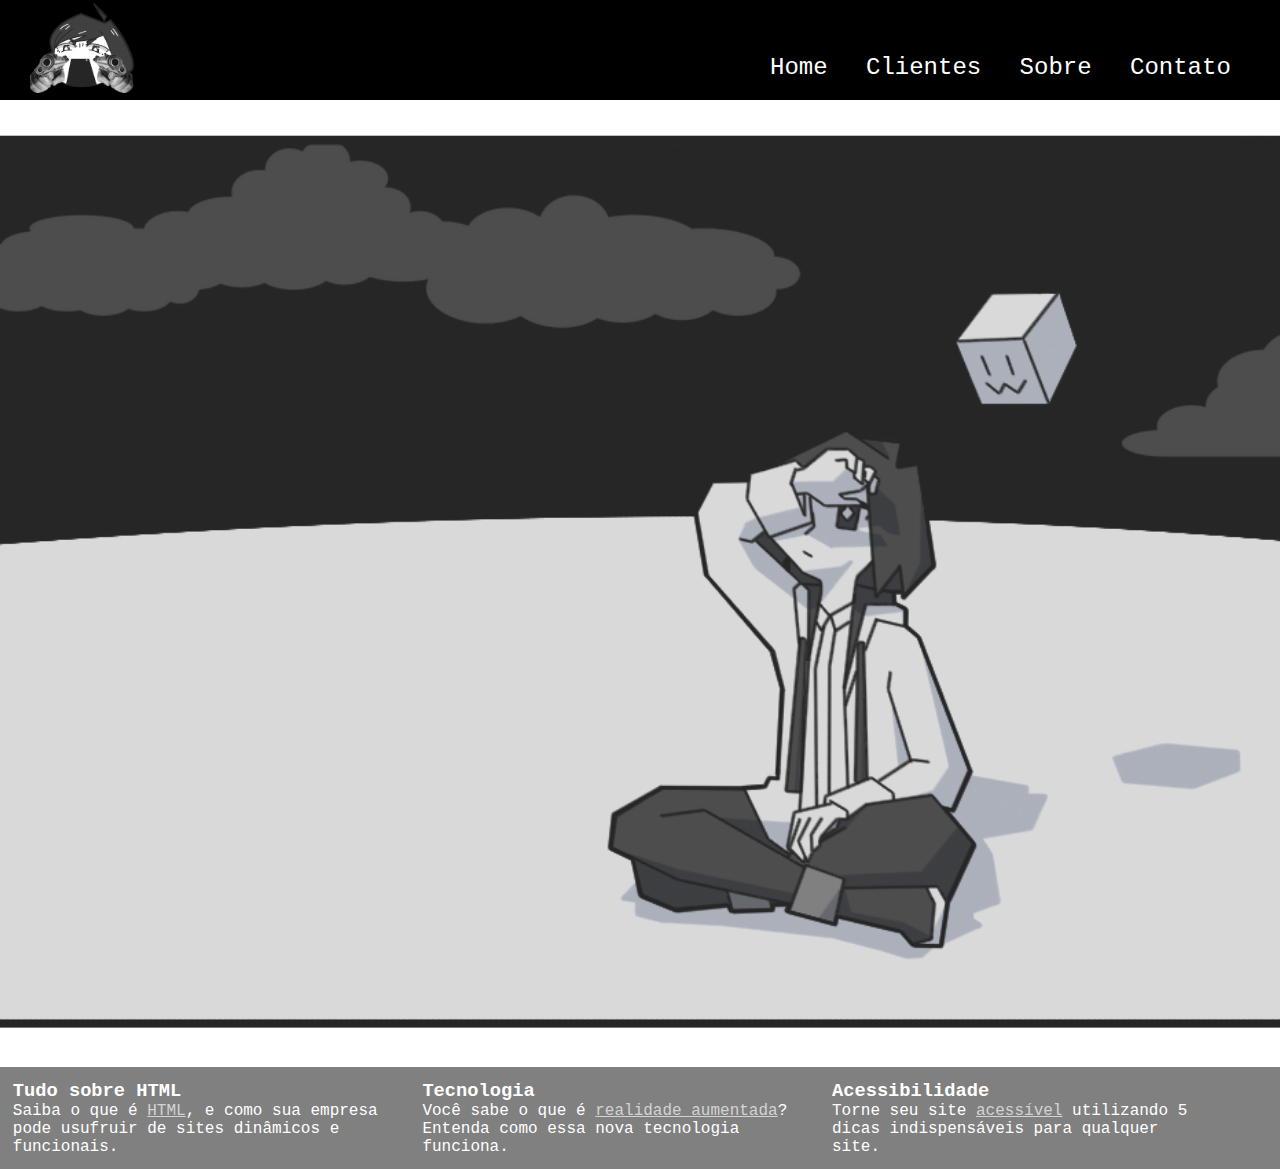
<file: index.html>
<!DOCTYPE HTML>
<html lang="pt-BR">
    <head>
        <meta charset="UTF-8">
        <title>Code - Desenvolvimento de site</title>
        <link rel="stylesheet" type="text/css" href="css/stylesheet.css">
    </head>
    <body>
        <div class="containerPrincipal">
            <!--Cabeçalho da página-->
            <header>
                <!--Logo do site-->
                <div class="logo">
                    <a href="index.html">
                        <img src="imagem/logo.png" alt="logo site">
                    </a>
                </div>
                <!--Links pra navegação do site-->
                <nav>
                    <ul>
                        <li><a href="index.html">Home</a></li>
                        <li><a href="clientes.html">Clientes</a></li>
                        <li><a href="sobre.html">Sobre</a></li>
                        <li><a href="contato.html">Contato</a></li>
                    </ul>
                </nav>
            </header>
            <!--Banner da homepage-->
            <section id="banner">
                <img src="imagem/banner.png" alt="bannerTopo">
            </section>
            <!--Pop-up 1-->
            <div id="openModal" class="modalDialog">
                <div>
                    <a href="#close" title="close" class="close">X</a>
                    <h1>Tudo sobre HTML</h1>
                    <p><strong>HTML</strong> <i>(abreviação da expressão inglesa Hypertext Markup Language, que significa Linguagem de Marcação de Hipertexto)</i> é uma linguagem de marcação utilizada na construção de páginas na Web. Documentos HTML podem ser interpretados por navegadores.</p>
                    <p style="text-align: right;"><i>wikipedia.org - acesso em 09/2016</i></p>
                    <img src="imagem/html5-logo.png" alt="HTML logo">
                </div>
            </div>
            <!--Pop-up 2-->
            <div id="openModal1" class="modalDialog">
                <div>
                    <a href="#close" title="close" class="close">X</a>
                    <h1>Tecnologia - Realidade Aumentada</h1>
                    <p>De uma forma simples, <b>realidade aumentada</b> é uma tecnologia que permite que o mundo virtual seja misturado com o real, possibilitando maior interação e abrindo uma nova dimensão na maneira que nós executamos tarefas, ou mesmo as que nós incubimos às máquinas. Assim, se você pensava que objetos pulando para fora da tela eram elementos de filmes de ficção científica, está na hora de mudar seus conceitos. Aliás, o que acontece com a <b>realidade aumentada</b> é o contrário: você pulará para dentro do mundo virtual para interagir com objetos que só estão limitados à sua imaginação.</p>
                    <p style="text-align: right;"><i>tecmundo.com.br/realidade-aumentada - acesso em 09/2016</i></p>
                </div>
            </div>
            <!--Pop-up 3-->
            <div id="openModal2" class="modalDialog">
                <div>
                    <a href="#close" title="close" class="close">X</a>
                    <h1>Acessibilidade</h1>
                    <p><b>Acessibilidade</b> na Web significa que as pessoas com deficiência podem usar a Web. Mais especificamente, a acessibilidade na Web significa que as pessoas com deficiência podem perceber, entender, navegar, interagir e contribuir para a Web. Ela também benificia outras pessoas, incluindo pessoas idosas com capacidades em mudança devido ao envelhecimento.</p>
                    <p style="text-align: right;"><i>wrc.br/ - acesso em 09/2016</i></p>
                </div>
            </div>
            <!--Rodapé da página-->
            <footer>
                <div class="footer-text">
                    <h3>Tudo sobre HTML</h3>
                    <p>Saiba o que é <a href="#openModal">HTML</a>, e como sua empresa pode usufruir de sites dinâmicos e funcionais.</p>
                </div>
                <div class="footer-text">
                    <h3>Tecnologia</h3>
                    <p>Você sabe o que é <a href="#openModal1">realidade aumentada</a>? Entenda como essa nova tecnologia funciona.</p>
                </div>
                <div class="footer-text">
                    <h3>Acessibilidade</h3>
                    <p>Torne seu site <a href="#openModal2">acessível</a> utilizando 5 dicas indispensáveis para qualquer site.</p>
                </div>
            </footer>
        </div>
    </body>
</html>
</file>
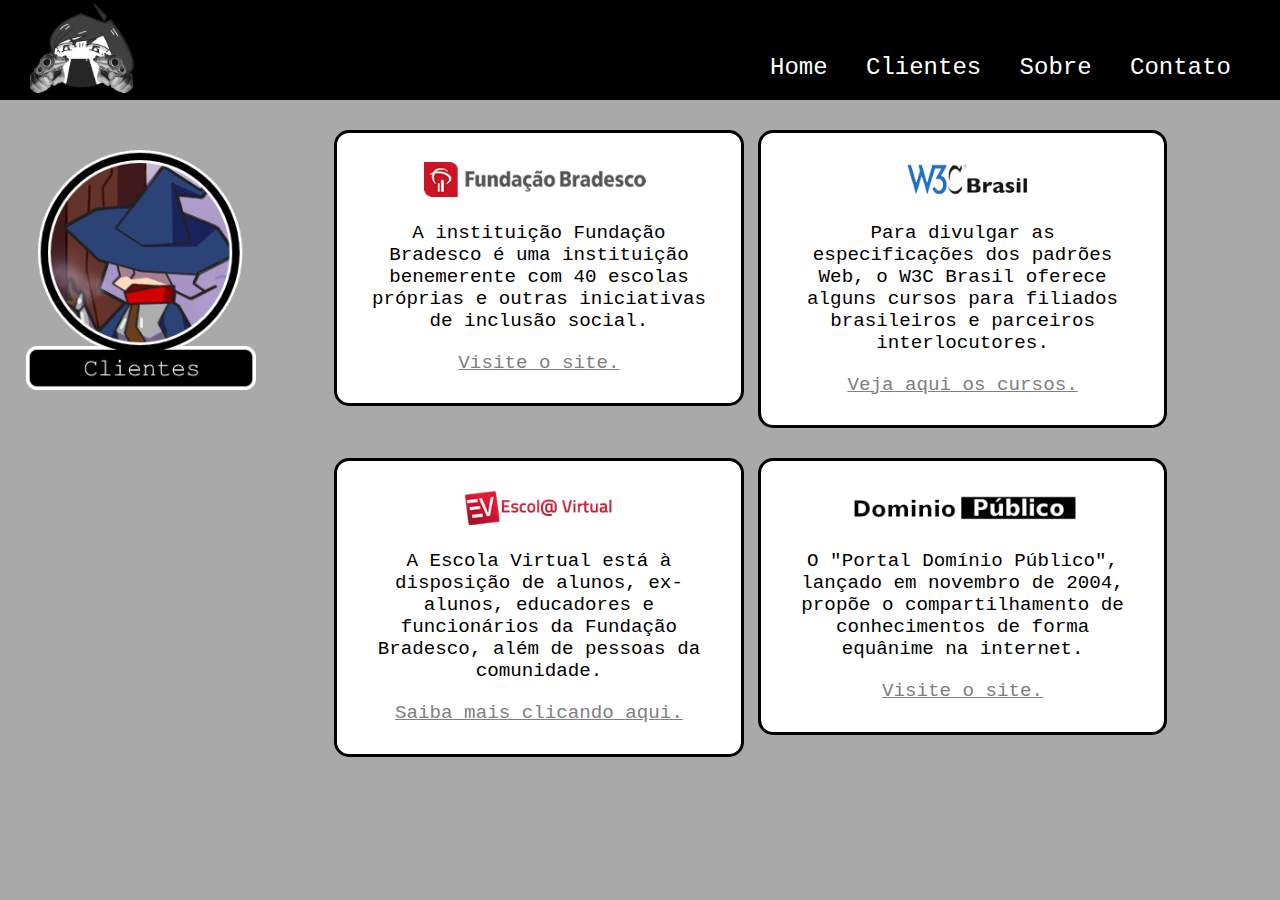
<file: clientes.html>
<!DOCTYPE HTML>
<html lang="pt-BR">
    <head>
        <meta charset="UTF-8">
        <title>Code - Clientes</title>
        <link rel="stylesheet" type="text/css" href="css/stylesheet.css">
    </head>
    <body class="colorPage">
        <div class="containerPrincipal" id="topo">
            <!--Cabeçalho da página-->
            <header>
                <!--Logo do site-->
                <div class="logo">
                    <a href="index.html">
                        <img src="imagem/logo.png" alt="logo site">
                    </a>
                </div>
                <!--Links pra navegação do site-->
                <nav>
                    <ul>
                        <li><a href="index.html">Home</a></li>
                        <li><a href="#topo">Clientes</a></li>
                        <li><a href="sobre.html">Sobre</a></li>
                        <li><a href="contato.html">Contato</a></li>
                    </ul>
                </nav>
            </header>
            <!--Imagem de título-->
            <div class="imgTitulo"><img src="imagem/clientesTitulo.png" alt="imagem de clientes"></div>
            <!--Clientes-->
            <section id="clientesCode">
                <div class="configClientes">
                    <img src="imagem/cliente1.png" alt="Fundação Bradesco">
                    <p>A instituição Fundação Bradesco é uma instituição benemerente com 40 escolas próprias e outras iniciativas de inclusão social.</p>
                    <p><a href="https://fundacao.bradesco" target="_blank">Visite o site.</a></p>
                </div>
                <div class="configClientes">
                    <img src="imagem/cliente2.png" alt="W3C Brasil">
                    <p>Para divulgar as especificações dos padrões Web, o W3C Brasil oferece alguns cursos para filiados brasileiros e parceiros interlocutores.</p>
                    <p><a href="https://www.w3c.br/Cursos/" target="_blank">Veja aqui os cursos.</a></p>
                </div>
                <div class="configClientes">
                    <img src="imagem/cliente3.png" alt="Escola virtual">
                    <p>A Escola Virtual está à disposição de alunos, ex-alunos, educadores e funcionários da Fundação Bradesco, além de pessoas da comunidade.</p>
                    <p><a href="https://www.ev.org.br" target="_blank">Saiba mais clicando aqui.</a></p>
                </div>
                <div class="configClientes">
                    <img src="imagem/cliente4.png" alt="Domínio público">
                    <p>O "Portal Domínio Público", lançado em novembro de 2004, propõe o compartilhamento de conhecimentos de forma equânime na internet.</p>
                    <p><a href="http://www.dominiopublico.gov.br" target="_blank">Visite o site.</a></p>
                </div>
            </section>
        </div>
    </body>
</html>
</file>
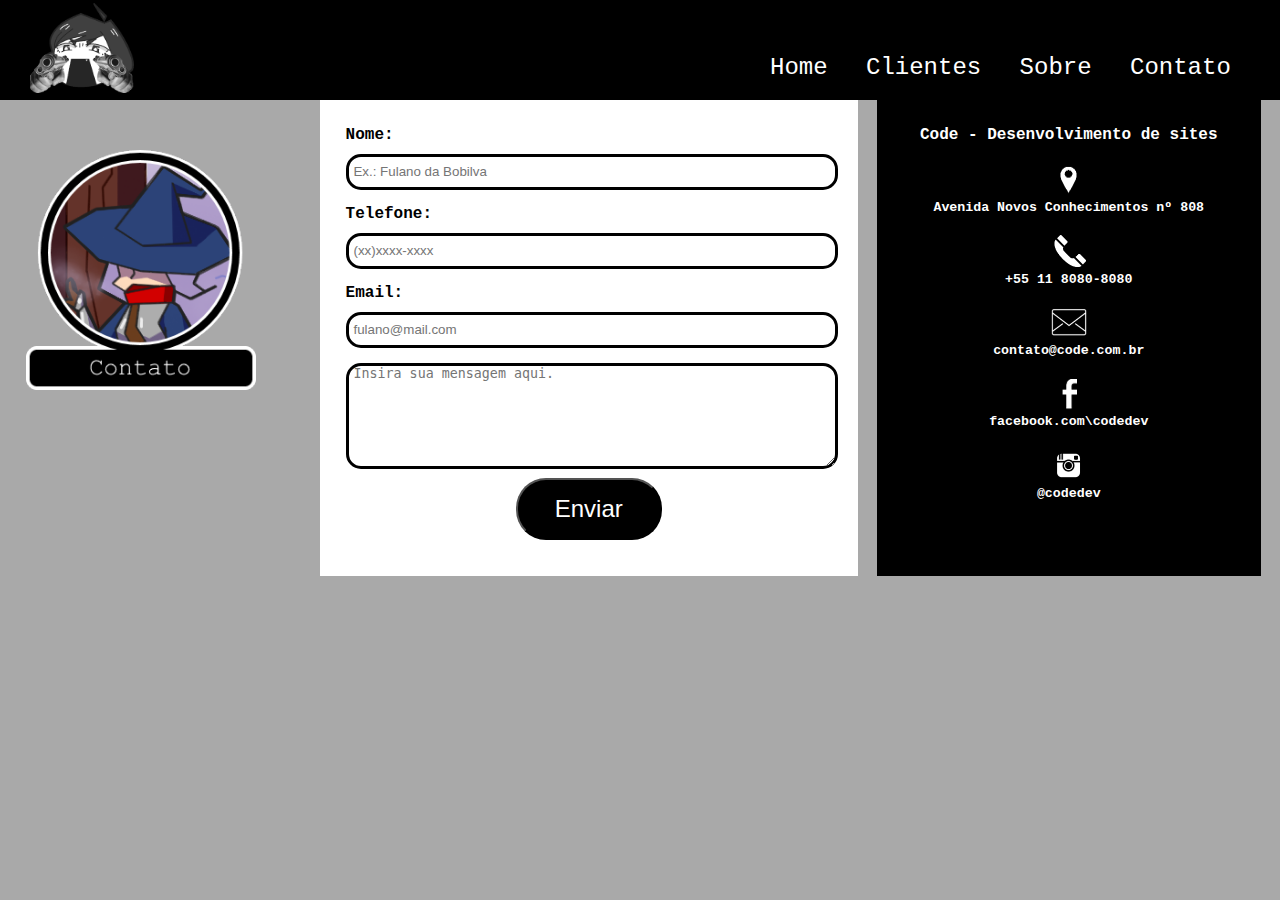
<file: contato.html>
<!DOCTYPE HTML>
<html lang="pt-BR">
    <head>
        <meta charset="UTF-8">
        <title>Code - Contato</title>
        <link rel="stylesheet" type="text/css" href="css/stylesheet.css">
    </head>
    <body class="colorPage">
        <div class="containerPrincipal" id="topo">
            <!--Cabeçalho da página-->
            <header>
                <!--Logo do site-->
                <div class="logo">
                    <a href="index.html">
                        <img src="imagem/logo.png" alt="logo site">
                    </a>
                </div>
                <!--Links pra navegação do site-->
                <nav>
                    <ul>
                        <li><a href="index.html">Home</a></li>
                        <li><a href="clientes.html">Clientes</a></li>
                        <li><a href="sobre.html">Sobre</a></li>
                        <li><a href="#topo">Contato</a></li>
                    </ul>
                </nav>
            </header>
            <!--Imagem de título-->
            <div class="imgTitulo"><img src="imagem/contatoTitulo.png" alt="imagem de contato"></div>
            <!--Contato-->
            <section id="textContato">
                <form name="meuForm" id="meuForm">
                    <p class="nome">
                        <label for="nome">Nome:</label><br>
                        <input type="text" id="nomeid" placeholder="Ex.: Fulano da Bobilva" required="required" name="nome">
                    </p>
                    <p class="telefone">
                        <label for="telefone">Telefone:</label><br>
                        <input type="phone" id="telefoneid" placeholder="(xx)xxxx-xxxx" name="fone">
                    </p>
                    <p>
                        <label for="email">Email:</label><br>
                        <input type="email" id="emailid" placeholder="fulano@mail.com" name="email" required="required">
                    </p>
                    <p>
                        <textarea placeholder="Insira sua mensagem aqui." required="required"></textarea>
                    </p>
                    <button type="submit" form="meuForm">Enviar</button>
                </form>
                <div id="contaData">
                    <h4>Code - Desenvolvimento de sites</h4>
                    <h5><img src="imagem/icoadress.png" alt="endereço"><br>Avenida Novos Conhecimentos nº 808</h5>
                    <h5><img src="imagem/icoTelefone.png" alt="telefone"><br>+55 11 8080-8080</h5>
                    <h5><img src="imagem/icoContato.png" alt="email"><br>contato@code.com.br</h5>
                    <h5><img src="imagem/icoface.png" alt="facebook"><br>facebook.com\codedev</h5>
                    <h5><img src="imagem/icoinsta.png" alt="instagram"><br>@codedev</h5>
                </div>
            </section>
        </div>
    </body>
</html>
</file>
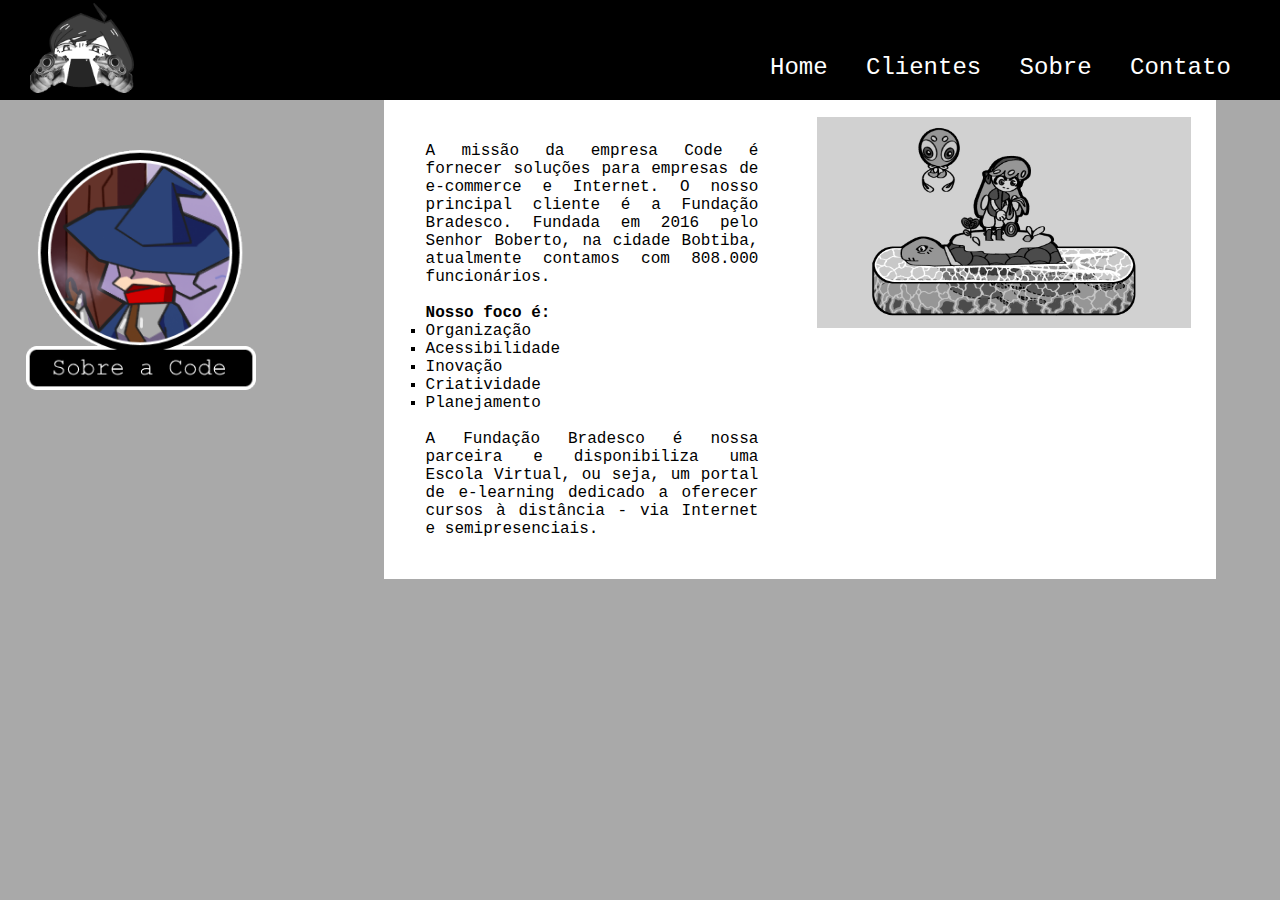
<file: sobre.html>
<!DOCTYPE HTML>
<html lang="pt-BR">
    <head>
        <meta charset="UTF-8">
        <title>Code - Sobre</title>
        <link rel="stylesheet" type="text/css" href="css/stylesheet.css">
    </head>
    <body class="colorPage">
        <div class="containerPrincipal" id="topo">
            <!--Cabeçalho da página-->
            <header>
                <!--Logo do site-->
                <div class="logo">
                    <a href="index.html">
                        <img src="imagem/logo.png" alt="logo site">
                    </a>
                </div>
                <!--Links pra navegação do site-->
                <nav>
                    <ul>
                        <li><a href="index.html">Home</a></li>
                        <li><a href="clientes.html">Clientes</a></li>
                        <li><a href="#topo">Sobre</a></li>
                        <li><a href="contato.html">Contato</a></li>
                    </ul>
                </nav>
            </header>
            <!--Imagem de título-->
            <div class="imgTitulo"><img src="imagem/sobreTitulo.png" alt="imagem de sobre"></div>
            <!--Sobre-->
            <section id="containerSobre">
                <div id="textSobre">
                    <p>A missão da empresa Code é fornecer soluções para empresas de e-commerce e Internet. O nosso principal cliente é a Fundação Bradesco. Fundada em 2016 pelo Senhor Boberto, na cidade Bobtiba, atualmente contamos com 808.000 funcionários.
                    <br>
                    <br>
                    <strong>Nosso foco é:</strong></p>
                    <br>
                    <dl>
                        <li>Organização</li>
                        <li>Acessibilidade</li>
                        <li>Inovação</li>
                        <li>Criatividade</li>
                        <li>Planejamento</li>
                    </dl>
                    <br>
                    <p>A Fundação Bradesco é nossa parceira e disponibiliza uma Escola Virtual, ou seja, um portal de e-learning dedicado a oferecer cursos à distância - via Internet e semipresenciais.</p>
                </div>
                <div id="imgConteudoSobre">
                    <img src="imagem/sobreImg.png" alt="imagem ilustrativa do sobre">
                </div>
            </section>
        </div>
    </body>
</html>
</file>
<file: css/stylesheet.css>
/*Inicialização de todos os elementos*/
* {
    margin: 0;
    padding: 0;
}
.containerPrincipal {
    font-family: Courier;
    color: black;
}
/*Definição das propriedades do header*/
header {
    width: 100%;
    height: 100px;
    background-color: black;
    position: relative;
    top: 0;
}
/*Definição das propriedades do logo*/
.logo {position: absolute; width: 300px; height: auto;}
.logo img {
    width: auto;
    height: 90px;
    margin-top: 1%;
    margin-left: 10%;
}
/*Definição das propriedades do menu de navegação*/
nav {position: absolute; right: 30px; bottom: 0px;}
nav ul li {
    float: left;
    color: white;
    width: auto;
    margin: 0.8em;
    font-size: 1.5em;
    font-family: Courier;
    list-style: none;
}
nav ul li a {
    text-decoration: none;
    color: white;
}
nav ul li a:hover {
    color: lightseagreen;
    font-weight: bold;
}
/*Definição das propriedades do banner*/
#banner {width: 100%;}
#banner img {
    width: 100%;
    margin-bottom: 0;
}
/*Definição das propriedades dos pop-ups*/
.modalDialog {
    position: fixed;
    font-family: Courier;
    color: white;
    top: 0;
    left: 0;
    bottom: 0;
    right: 0;
    background: rgba(181, 181, 181, 0.8);
    z-index: 9999;
    opacity: 0;
    -webkit-transition: opacity 400ms ease-in;
    -moz-transition: opacity 400ms ease-in;
    transition: opacity 400ms ease-in;
    pointer-events: none;
    display: none;
}
.modalDialog:target {
    display: block;
    opacity: 1;
    pointer-events: auto;
}
.modalDialog div {
    width: 500px;
    position: relative;
    margin: 7% auto;
    padding: 5px 20px 13px 20px;
    -webkit-border-radius: 15px;
    -moz-border-radius: 15px;
    border-radius: 15px;
    background-color: black;
    border: 3px solid white;
}
.modalDialog h1 {
    margin-top: 5%;
}
.modalDialog p {
    margin-top: 5%;
    margin-bottom: 5%;
    text-align: justify;
}
.modalDialog img {
    width: 100px;
    position: relative;
    left: 50%;
    margin-left: -50px;
}
/*Botão pra fechar*/
.close {
    background-color: black;
    color: white;
    width: 24px;
    line-height: 25px;
    position: absolute;
    right: -12px;
    text-align: center;
    top: -10px;
    text-decoration: none;
    font-weight: bold;
    -webkit-border-radius: 15px;
    -moz-border-radius: 15px;
    border-radius: 15px;
    border: 3px solid white;
}
.close:hover {
    color: white;
    background-color: red;
}
/*Footer*/
footer {width: 100%; height: 18%; background-color: gray; color: white; position: relative; float: left; font-family: Courier;}
footer .footer-text {
    width: 30%;
    margin: 1%;
    position: relative;
    float: left;
}
footer .footer-text a{color: lightgray;}
/*Cor das páginas clientes, contato e sobre*/
.colorPage {background-color: darkgray;}
/*Propriedades das imagens de título*/
.imgTitulo {width: 20%; height: auto; margin-bottom: 10px; position: relative; float: left; margin-right: 5%;}
.imgTitulo img {
    width: 90%;
    margin-left: 10%;
    margin-top: 50px;
}
/*Clientes*/
#clientesCode {width: 75%; position: relative; float: left;}
#clientesCode .configClientes {
    width: 40%;
    border: 3px solid black;
    margin-left: 1.5%;
    padding: 1%;
    float: left;
    margin-top: 30px;
    background-color: white;
    border-radius: 15px;
}
#clientesCode .configClientes img {
    width: 60%;
    margin-left: 20%;
    margin-bottom: 20px;
    margin-top: 5%;
}
#clientesCode .configClientes p {
    width: 90%;
    margin-left: 5%;
    font-size: 1.2em;
    margin-bottom: 20px;
    text-align: center;
}
#clientesCode .configClientes p a {
    color: gray;
}
/*Sobre*/
#containerSobre {width: 65%; margin-left: 5%; float: left; position: relative; height: 80%; background-color: white; top: 10%;}
#textSobre {
    width: 40%;
    float: left;
    position: relative;
    padding: 5%;
}
#textSobre p {
    width: 100%;
    position: relative;
    float: left;
    text-align: justify;
}
#textSobre dl {
    width: 50%;
    list-style-type: square;
}
#imgConteudoSobre {width: 45%; position: relative; float: left; padding: 2%;}
#imgConteudoSobre img {
    width: 100%;
}
/*Contato*/
#textContato {width: 100%; height: 100%;}
#textContato form {
    width: 38%;
    position: relative;
    float: left;
    background-color: white;
    padding: 2%;
    top: 5%;
    min-height: 425px;
}
#textContato form label {
    font-weight: bold;
}
#textContato form input {
    max-width: 100%;
    width: 99%;
    height: 30px;
    margin-top: 10px;
    margin-bottom: 15px;
    border: 3px solid black;
    -webkit-border-radius: 15px;
    -moz-border-radius: 15px;
    border-radius: 15px;
    padding-left: 1%;
}
#textContato form input:focus{
    outline: none;
    box-shadow: 0 0 3px 2px gray;
}
#textContato form textarea {
    max-width: 100%;
    width: 99%;
    border: 3px solid black;
    -webkit-border-radius: 15px;
    -moz-border-radius: 15px;
    border-radius: 15px;
    padding-left: 1%;
    min-height: 100px;
}
#textContato form textarea:focus{
    outline: none;
    box-shadow: 0 0 3px 2px gray;
}
#textContato form button {
    width: 30%;
    height: auto;
    cursor: pointer;
    background-color: black;
    color: white;
    font-size: 1.5em;
    padding: 15px 0 15px 0;
    margin-left: 35%;
    margin-top: 1%;
    -webkit-border-radius: 30px;
    -moz-border-radius: 30px;
    border-radius: 30px;
}
#textContato form button:focus {
    outline: none;
}
/*Conta Data*/
#textContato #contaData {width: 26%; position: relative; float: left; padding: 2%; background-color: black; color: white; top: 5%; margin-left: 1.5%; height: 425px; text-align: center;}
#textContato #contaData h3 {
    color: white;
    text-align: center;
} 
#textContato #contaData h5 {
    margin-top: 6%;
    margin-bottom: 5%;
    vertical-align: center;
}
#textContato #contaData h5 img {
    width: 50px;
}
</file>
